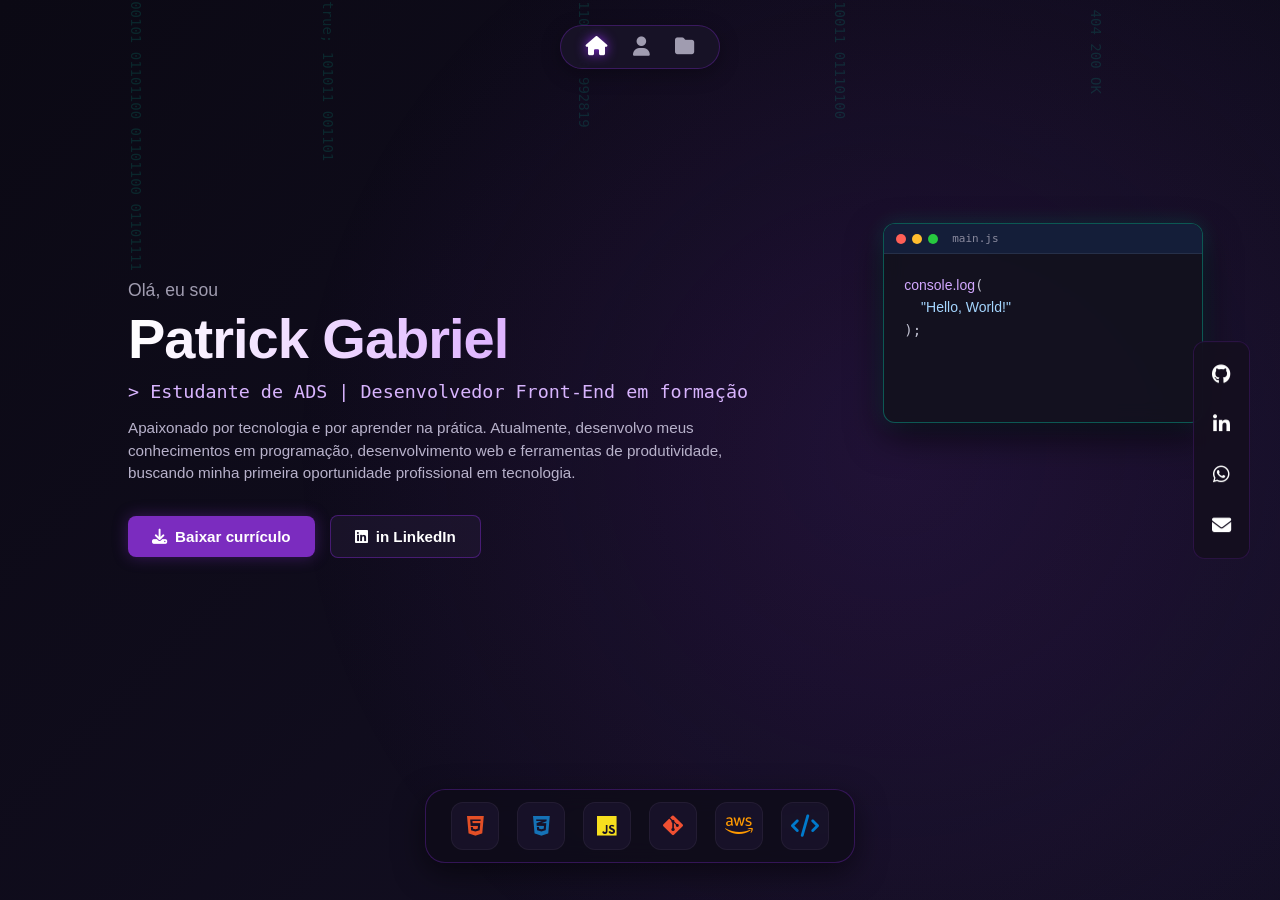
<file: index.html>
<!DOCTYPE html>
<html lang="pt-BR">
<head>
    <meta charset="UTF-8">
    <meta name="viewport" content="width=device-width, initial-scale=1.0">
    <title>Patrick Gabriel | Desenvolvedor Front-End / ADS</title>
    <link rel="stylesheet" href="index.css">
    <!-- FontAwesome para ícones -->
    <link rel="stylesheet" href="https://cdnjs.cloudflare.com/ajax/libs/font-awesome/6.4.0/css/all.min.css">
    
    <!-- Efeitos Tecnológicos, Caixa Hello World e Códigos Caindo ao Fundo -->
    <style>
        /* Efeito interativo nos botões ao passar o rato */
        .btn {
            transition: all 0.3s ease;
        }

        .btn:hover, .primary-btn:hover, .secondary-btn:hover {
            transform: translateY(-3px) scale(1.02) !important;
            box-shadow: 0 0 20px rgba(0, 255, 204, 0.8) !important;
        }

        /* Efeito interativo nos ícones do Dock ao passar o rato */
        .dock-item {
            transition: all 0.3s cubic-bezier(0.175, 0.885, 0.32, 1.275);
        }

        .dock-item:hover {
            transform: translateY(-8px) scale(1.2) !important;
            filter: drop-shadow(0 0 10px #00ffcc) !important;
        }

        /* Fundo com códigos e números flutuantes quase apagados */
        .code-rain-bg {
            position: absolute;
            top: 0;
            left: 0;
            width: 100%;
            height: 100%;
            overflow: hidden;
            z-index: 0;
            pointer-events: none;
        }

        .code-column {
            position: absolute;
            top: -100px;
            font-family: monospace;
            font-size: 14px;
            color: rgba(0, 255, 204, 0.12);
            writing-mode: vertical-lr;
            user-select: none;
            animation: fall linear infinite;
        }

        @keyframes fall {
            0% {
                transform: translateY(-100px);
            }
            100% {
                transform: translateY(105vh);
            }
        }

        /* Container da Caixa de Código "Hello, World!" (Lado Direito) */
        .tech-illustration {
            position: absolute;
            top: 22%;
            right: 6%;
            width: 320px;
            height: 200px;
            background: rgba(18, 18, 29, 0.85);
            backdrop-filter: blur(10px);
            border: 1px solid rgba(0, 255, 204, 0.3);
            border-radius: 12px;
            box-shadow: 0 15px 35px rgba(0, 0, 0, 0.6), 0 0 20px rgba(0, 255, 204, 0.15);
            display: flex;
            flex-direction: column;
            overflow: hidden;
            z-index: 2;
            pointer-events: none;
        }

        /* Barra superior da janela de código */
        .code-window-header {
            background: rgba(22, 33, 62, 0.9);
            padding: 8px 12px;
            display: flex;
            align-items: center;
            gap: 6px;
            border-bottom: 1px solid rgba(255, 255, 255, 0.08);
        }

        .window-dot {
            width: 10px;
            height: 10px;
            border-radius: 50%;
        }

        .dot-red { background: #ff5f56; }
        .dot-yellow { background: #ffbd2e; }
        .dot-green { background: #27c93f; }

        .window-title {
            margin-left: 8px;
            font-family: monospace;
            font-size: 11px;
            color: #8a8a9e;
        }

        /* Corpo do código simulado apenas com Hello World */
        .code-window-body {
            padding: 20px;
            font-family: monospace;
            font-size: 14px;
            line-height: 1.6;
            color: #c0c0d0;
        }

        .code-string { color: #a5d6ff; }
        .code-func { color: #d2a8ff; }

        .hero-section {
            position: relative;
            overflow: hidden;
        }

        .hero-content {
            position: relative;
            z-index: 2;
        }

        @media (max-width: 950px) {
            .tech-illustration, .code-rain-bg {
                display: none;
            }
        }

        /* ========================================== */
/* RESPONSIVIDADE GLOBAL PARA TODAS AS PÁGINAS */
/* ========================================== */

@media (max-width: 768px) {
    /* Ajusta os containers principais para não colarem nas bordas */
    body {
        overflow-x: hidden !important;
        padding: 0 !important;
    }

    /* Centraliza e redimensiona títulos principais */
    h1, h2 {
        font-size: 24px !important;
        line-height: 1.3 !important;
    }

    p {
        font-size: 14px !important;
    }

    /* Redes sociais flutuantes na parte inferior no celular para não cobrir o conteúdo */
    .sidebar-socials {
        position: fixed !important;
        bottom: 10px !important;
        top: auto !important;
        left: 50% !important;
        transform: translateX(-50%) !important;
        flex-direction: row !important;
        background: rgba(18, 18, 29, 0.95);
        padding: 8px 16px;
        border-radius: 30px;
        border: 1px solid rgba(0, 255, 204, 0.3);
        box-shadow: 0 5px 20px rgba(0, 0, 0, 0.6);
        z-index: 1000;
        gap: 15px !important;
    }

    /* Menu de navegação superior adaptado para mobile */
    .top-nav {
        top: 10px !important;
        left: 50% !important;
        transform: translateX(-50%) !important;
        width: max-content;
    }

    .nav-icons {
        padding: 6px 12px !important;
        gap: 15px !important;
    }

    /* Oculta o dock inferior pesado em telas muito pequenas para evitar poluição visual */
    .tech-dock {
        display: none !important;
    }

    /* Caixas de conteúdo e grids (Sobre Mim, Home, Projetos) */
    .projetos-container, 
    .sobre-container, 
    .home-container {
        padding: 90px 15px 70px 15px !important; /* Espaço para o menu em cima e redes sociais embaixo */
        min-height: auto !important;
        height: auto !important;
    }

    .projetos-card-wrapper, 
    .sobre-card-wrapper, 
    .home-card-wrapper {
        padding: 20px !important;
        width: 100% !important;
        box-sizing: border-box !important;
    }

    /* Grids empilhados no mobile */
    .projetos-grid, 
    .skills-grid {
        grid-template-columns: 1fr !important;
    }
}
    </style>
</head>
<body>

    <!-- Fundo com overlay escuro -->
    <div class="background-overlay"></div>

    <!-- Códigos e números flutuantes ao fundo -->
    <div class="code-rain-bg">
        <div class="code-column" style="left: 10%; animation-duration: 7s; animation-delay: 0s;">01001000 01100101 01101100 01101100 01101111</div>
        <div class="code-column" style="left: 25%; animation-duration: 10s; animation-delay: 2s;">const dev = true; 101011 001101</div>
        <div class="code-column" style="left: 45%; animation-duration: 8s; animation-delay: 1s;">HTML CSS JS 11001010 992819</div>
        <div class="code-column" style="left: 65%; animation-duration: 12s; animation-delay: 3s;">00110011 01110011 01110100</div>
        <div class="code-column" style="left: 85%; animation-duration: 9s; animation-delay: 1.5s;">Hello World! 404 200 OK</div>
    </div>

    <!-- Navegação Superior / Menu Flutuante -->
    <header class="top-nav">
        <nav class="nav-icons">
            <a href="index.html" class="nav-icon active" title="Home"><i class="fa-solid fa-house"></i></a>
            <a href="sobreMim.html" class="nav-icon" title="Sobre Mim"><i class="fa-solid fa-user"></i></a>
            <a href="project.html" class="nav-icon" title="Projetos"><i class="fa-solid fa-folder"></i></a>
        </nav>
    </header>

   <!-- Ícones Laterais de Redes Sociais -->
    <aside class="sidebar-socials">
        <a href="https://github.com/patrickgabriel20" target="_blank" title="GitHub"><i class="fa-brands fa-github"></i></a>
        <a href="https://linkedin.com/in/patrick-gabriel-a4785b1a4" target="_blank" title="LinkedIn"><i class="fa-brands fa-linkedin-in"></i></a>
        <a href="https://wa.me/5521984156061" target="_blank" title="WhatsApp"><i class="fa-brands fa-whatsapp"></i></a>
        <a href="https://mail.google.com/mail/?view=cm&fs=1&to=ptkgb44@gmail.com" target="_blank" rel="noopener noreferrer" title="Enviar E-mail">
            <i class="fa-solid fa-envelope"></i>
        </a>
    </aside>

    <!-- Seção Principal (Hero) -->
    <main class="hero-section">
        <!-- Caixa de Código apenas com Hello World (Lado Direito) -->
        <div class="tech-illustration">
            <div class="code-window-header">
                <div class="window-dot dot-red"></div>
                <div class="window-dot dot-yellow"></div>
                <div class="window-dot dot-green"></div>
                <span class="window-title">main.js</span>
            </div>
            <div class="code-window-body">
                <span class="code-func">console.log</span>(<br>
                &nbsp;&nbsp;<span class="code-string">"Hello, World!"</span><br>
                );
            </div>
        </div>

        <div class="hero-content">
            <p class="intro-text">Olá, eu sou</p>
            <h1>Patrick Gabriel</h1>
            <p class="role-text">> Estudante de ADS | Desenvolvedor Front-End em formação</p>
            
            <p class="bio-snippet">
                Apaixonado por tecnologia e por aprender na prática. Atualmente, desenvolvo meus conhecimentos em programação, desenvolvimento web e ferramentas de produtividade, buscando minha primeira oportunidade profissional em tecnologia.
            </p>

            <div class="hero-buttons">
                <a href="Curriculo.pdf" download class="btn primary-btn">
                    <i class="fa-solid fa-download"></i> Baixar currículo
                </a>
                <a href="https://linkedin.com/in/patrick-gabriel-a4785b1a4" target="_blank" class="btn secondary-btn">
                    <i class="fa-brands fa-linkedin"></i> in LinkedIn
                </a>
            </div>
        </div>
    </main>

    <!-- Dock Inferior com suas Tecnologias e Cursos -->
    <footer class="tech-dock">
        <div class="dock-container">
            <div class="dock-item" title="HTML5"><i class="fa-brands fa-html5" style="color: #e34f26;"></i></div>
            <div class="dock-item" title="CSS3"><i class="fa-brands fa-css3-alt" style="color: #1572b6;"></i></div>
            <div class="dock-item" title="JavaScript"><i class="fa-brands fa-js" style="color: #f7df1e;"></i></div>
            <div class="dock-item" title="Git & GitHub"><i class="fa-brands fa-git-alt" style="color: #f05032;"></i></div>
            <div class="dock-item" title="AWS Discovery Day"><i class="fa-brands fa-aws" style="color: #ff9900;"></i></div>
            <div class="dock-item" title="VS Code"><i class="fa-solid fa-code" style="color: #007acc;"></i></div>
        </div>
    </footer>

</body>
</html>
</file>
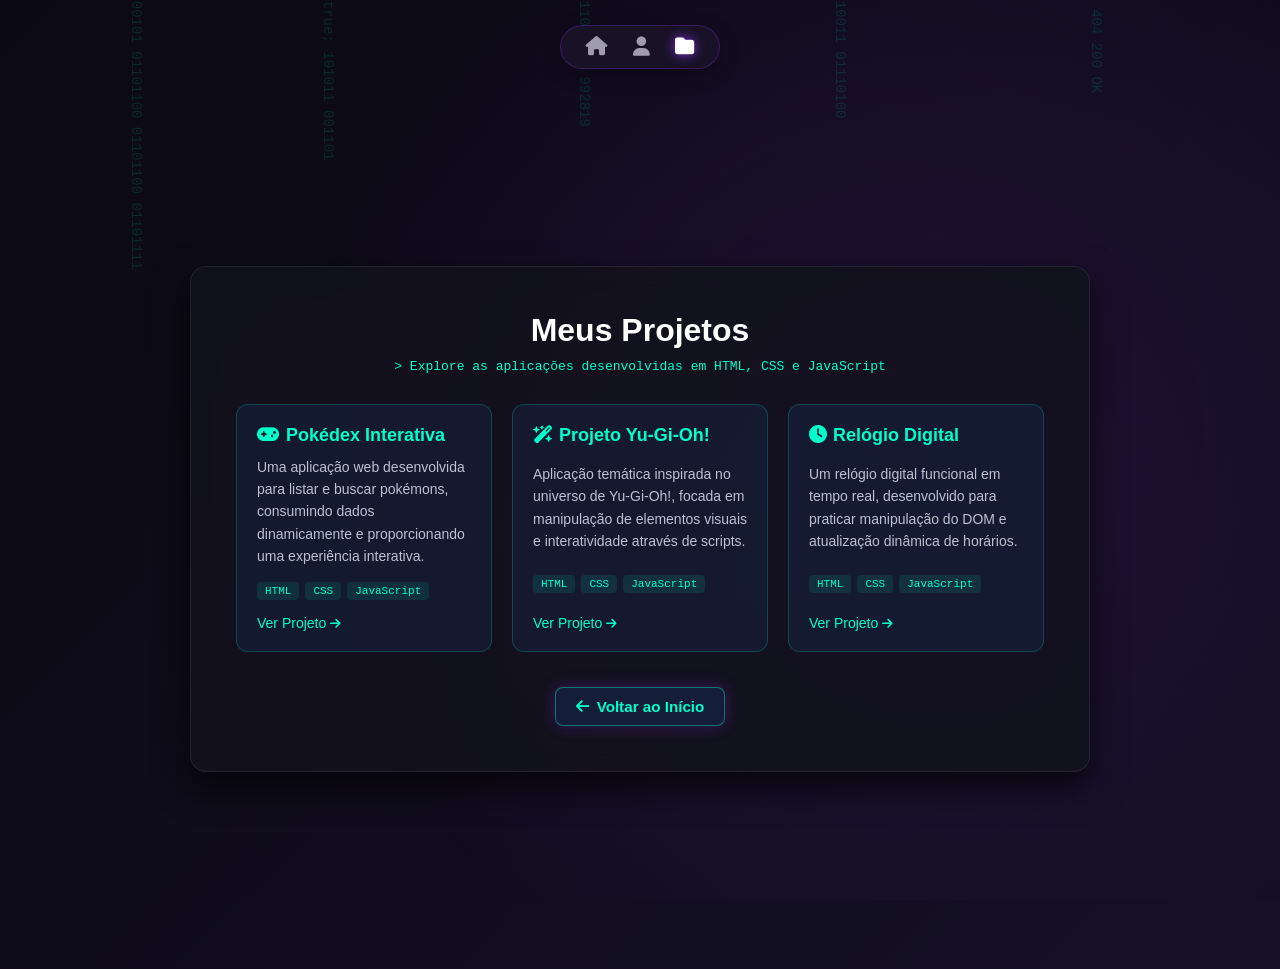
<file: project.html>
<!DOCTYPE html>
<html lang="pt-BR">
<head>
    <meta charset="UTF-8">
    <meta name="viewport" content="width=device-width, initial-scale=1.0">
    <title>Meus Projetos | Patrick Gabriel</title>
    <!-- Importando o CSS principal e o específico de projetos -->
    <link rel="stylesheet" href="index.css">
    <link rel="stylesheet" href="project.css">
    <!-- FontAwesome para os ícones -->
    <link rel="stylesheet" href="https://cdnjs.cloudflare.com/ajax/libs/font-awesome/6.4.0/css/all.min.css">
</head>
<body>

    <!-- Efeitos de Tecnologia, Hover e Fundo com Códigos Caindo -->
    <style>
        .primary-btn, .btn-projeto {
            transition: all 0.3s ease;
        }

        .btn-projeto:hover, .primary-btn:hover {
            transform: translateY(-3px) scale(1.02) !important;
            box-shadow: 0 0 20px rgba(0, 255, 204, 0.8) !important;
        }

        .dock-item {
            transition: all 0.3s cubic-bezier(0.175, 0.885, 0.32, 1.275);
        }

        .dock-item:hover {
            transform: translateY(-8px) scale(1.2) !important;
            filter: drop-shadow(0 0 10px #00ffcc) !important;
        }

        /* Fundo com códigos e números flutuantes quase apagados */
        .code-rain-bg {
            position: absolute;
            top: 0;
            left: 0;
            width: 100%;
            height: 100%;
            overflow: hidden;
            z-index: 0;
            pointer-events: none;
        }

        .code-column {
            position: absolute;
            top: -100px;
            font-family: monospace;
            font-size: 14px;
            color: rgba(0, 255, 204, 0.12);
            writing-mode: vertical-lr;
            user-select: none;
            animation: fall linear infinite;
        }

        @keyframes fall {
            0% {
                transform: translateY(-100px);
            }
            100% {
                transform: translateY(105vh);
            }
        }

        body {
            position: relative;
            min-height: 100vh;
            overflow-x: hidden;
        }

        .projetos-container {
            position: relative;
            z-index: 2;
        }

        /* ========================================== */
/* RESPONSIVIDADE GLOBAL PARA TODAS AS PÁGINAS */
/* ========================================== */

@media (max-width: 768px) {
    /* Ajusta os containers principais para não colarem nas bordas */
    body {
        overflow-x: hidden !important;
        padding: 0 !important;
    }

    /* Centraliza e redimensiona títulos principais */
    h1, h2 {
        font-size: 24px !important;
        line-height: 1.3 !important;
    }

    p {
        font-size: 14px !important;
    }

    /* Redes sociais flutuantes na parte inferior no celular para não cobrir o conteúdo */
    .sidebar-socials {
        position: fixed !important;
        bottom: 10px !important;
        top: auto !important;
        left: 50% !important;
        transform: translateX(-50%) !important;
        flex-direction: row !important;
        background: rgba(18, 18, 29, 0.95);
        padding: 8px 16px;
        border-radius: 30px;
        border: 1px solid rgba(0, 255, 204, 0.3);
        box-shadow: 0 5px 20px rgba(0, 0, 0, 0.6);
        z-index: 1000;
        gap: 15px !important;
    }

    /* Menu de navegação superior adaptado para mobile */
    .top-nav {
        top: 10px !important;
        left: 50% !important;
        transform: translateX(-50%) !important;
        width: max-content;
    }

    .nav-icons {
        padding: 6px 12px !important;
        gap: 15px !important;
    }

    /* Oculta o dock inferior pesado em telas muito pequenas para evitar poluição visual */
    .tech-dock {
        display: none !important;
    }

    /* Caixas de conteúdo e grids (Sobre Mim, Home, Projetos) */
    .projetos-container, 
    .sobre-container, 
    .home-container {
        padding: 90px 15px 70px 15px !important; /* Espaço para o menu em cima e redes sociais embaixo */
        min-height: auto !important;
        height: auto !important;
    }

    .projetos-card-wrapper, 
    .sobre-card-wrapper, 
    .home-card-wrapper {
        padding: 20px !important;
        width: 100% !important;
        box-sizing: border-box !important;
    }

    /* Grids empilhados no mobile */
    .projetos-grid, 
    .skills-grid {
        grid-template-columns: 1fr !important;
    }
}
    </style>

    <!-- Fundo com overlay escuro -->
    <div class="background-overlay"></div>

    <!-- Códigos e números flutuantes ao fundo -->
    <div class="code-rain-bg">
        <div class="code-column" style="left: 10%; animation-duration: 7s; animation-delay: 0s;">01001000 01100101 01101100 01101100 01101111</div>
        <div class="code-column" style="left: 25%; animation-duration: 10s; animation-delay: 2s;">const dev = true; 101011 001101</div>
        <div class="code-column" style="left: 45%; animation-duration: 8s; animation-delay: 1s;">HTML CSS JS 11001010 992819</div>
        <div class="code-column" style="left: 65%; animation-duration: 12s; animation-delay: 3s;">00110011 01110011 01110100</div>
        <div class="code-column" style="left: 85%; animation-duration: 9s; animation-delay: 1.5s;">Hello World! 404 200 OK</div>
    </div>

    <!-- Navegação Superior / Menu Flutuante -->
    <header class="top-nav">
        <nav class="nav-icons">
            <a href="index.html" class="nav-icon" title="Home"><i class="fa-solid fa-house"></i></a>
            <a href="sobreMim.html" class="nav-icon" title="Sobre Mim"><i class="fa-solid fa-user"></i></a>
            <a href="projetos.html" class="nav-icon active" title="Projetos"><i class="fa-solid fa-folder"></i></a>
        </nav>
    </header>

    <!-- Seção de Projetos -->
    <section class="projetos-container" style="display: flex; flex-direction: column; justify-content: center; align-items: center; min-height: 100vh; padding: 80px 20px;">
        <div style="max-width: 900px; width: 100%; background: rgba(18, 18, 29, 0.85); backdrop-filter: blur(12px); padding: 45px; border-radius: 16px; border: 1px solid rgba(255, 255, 255, 0.08); box-shadow: 0 15px 35px rgba(0, 0, 0, 0.7); text-align: center;">
            
            <h2 style="color: #fff; font-size: 32px; margin-bottom: 10px;">Meus Projetos</h2>
            <p style="color: #00ffcc; font-family: monospace; margin-bottom: 30px;">> Explore as aplicações desenvolvidas em HTML, CSS e JavaScript</p>
            
            <div class="projetos-grid" style="display: grid; grid-template-columns: repeat(auto-fit, minmax(250px, 1fr)); gap: 20px; text-align: left; margin-bottom: 35px;">
                
                <!-- Projeto Pokédex -->
                <div class="card-projeto" style="background: rgba(22, 33, 62, 0.6); border: 1px solid rgba(0, 255, 204, 0.2); border-radius: 12px; padding: 20px; transition: all 0.3s ease;">
                    <h3 style="color: #00ffcc; font-size: 18px; margin-bottom: 10px;"><i class="fa-solid fa-gamepad" style="margin-right: 6px;"></i>Pokédex Interativa</h3>
                    <p style="color: #c0c0d0; font-size: 14px; line-height: 1.6; margin-bottom: 15px;">Uma aplicação web desenvolvida para listar e buscar pokémons, consumindo dados dinamicamente e proporcionando uma experiência interativa.</p>
                    <div class="tags" style="display: flex; gap: 6px; margin-bottom: 15px; flex-wrap: wrap;">
                        <span style="font-size: 11px; background: rgba(0, 255, 204, 0.1); color: #00ffcc; padding: 3px 8px; border-radius: 4px;">HTML</span>
                        <span style="font-size: 11px; background: rgba(0, 255, 204, 0.1); color: #00ffcc; padding: 3px 8px; border-radius: 4px;">CSS</span>
                        <span style="font-size: 11px; background: rgba(0, 255, 204, 0.1); color: #00ffcc; padding: 3px 8px; border-radius: 4px;">JavaScript</span>
                    </div>
                    <a href="https://patrickgabriel20.github.io/Projeto-pokedex/" target="_blank" class="btn-projeto" style="display: inline-block; color: #00ffcc; text-decoration: none; font-size: 14px; font-weight: 500;">Ver Projeto <i class="fa-solid fa-arrow-right" style="font-size: 12px;"></i></a>
                </div>

                <!-- Projeto Yu-Gi-Oh! com o Link Real -->
                <div class="card-projeto" style="background: rgba(22, 33, 62, 0.6); border: 1px solid rgba(0, 255, 204, 0.2); border-radius: 12px; padding: 20px; transition: all 0.3s ease;">
                    <h3 style="color: #00ffcc; font-size: 18px; margin-bottom: 10px;"><i class="fa-solid fa-wand-magic-sparkles" style="margin-right: 6px;"></i>Projeto Yu-Gi-Oh!</h3>
                    <p style="color: #c0c0d0; font-size: 14px; line-height: 1.6; margin-bottom: 15px;">Aplicação temática inspirada no universo de Yu-Gi-Oh!, focada em manipulação de elementos visuais e interatividade através de scripts.</p>
                    <div class="tags" style="display: flex; gap: 6px; margin-bottom: 15px; flex-wrap: wrap;">
                        <span style="font-size: 11px; background: rgba(0, 255, 204, 0.1); color: #00ffcc; padding: 3px 8px; border-radius: 4px;">HTML</span>
                        <span style="font-size: 11px; background: rgba(0, 255, 204, 0.1); color: #00ffcc; padding: 3px 8px; border-radius: 4px;">CSS</span>
                        <span style="font-size: 11px; background: rgba(0, 255, 204, 0.1); color: #00ffcc; padding: 3px 8px; border-radius: 4px;">JavaScript</span>
                    </div>
                    <a href="https://patrickgabriel20.github.io/Projeto-Yu-Gi-Oh/" target="_blank" class="btn-projeto" style="display: inline-block; color: #00ffcc; text-decoration: none; font-size: 14px; font-weight: 500;">Ver Projeto <i class="fa-solid fa-arrow-right" style="font-size: 12px;"></i></a>
                </div>

                <!-- Projeto Relógio Digital -->
                <div class="card-projeto" style="background: rgba(22, 33, 62, 0.6); border: 1px solid rgba(0, 255, 204, 0.2); border-radius: 12px; padding: 20px; transition: all 0.3s ease;">
                    <h3 style="color: #00ffcc; font-size: 18px; margin-bottom: 10px;"><i class="fa-solid fa-clock" style="margin-right: 6px;"></i>Relógio Digital</h3>
                    <p style="color: #c0c0d0; font-size: 14px; line-height: 1.6; margin-bottom: 15px;">Um relógio digital funcional em tempo real, desenvolvido para praticar manipulação do DOM e atualização dinâmica de horários.</p>
                    <div class="tags" style="display: flex; gap: 6px; margin-bottom: 15px; flex-wrap: wrap;">
                        <span style="font-size: 11px; background: rgba(0, 255, 204, 0.1); color: #00ffcc; padding: 3px 8px; border-radius: 4px;">HTML</span>
                        <span style="font-size: 11px; background: rgba(0, 255, 204, 0.1); color: #00ffcc; padding: 3px 8px; border-radius: 4px;">CSS</span>
                        <span style="font-size: 11px; background: rgba(0, 255, 204, 0.1); color: #00ffcc; padding: 3px 8px; border-radius: 4px;">JavaScript</span>
                    </div>
                    <a href="https://patrickgabriel20.github.io/Projeto-Rel-gio-Digital/" target="_blank" class="btn-projeto" style="display: inline-block; color: #00ffcc; text-decoration: none; font-size: 14px; font-weight: 500;">Ver Projeto <i class="fa-solid fa-arrow-right" style="font-size: 12px;"></i></a>
                </div>

            </div>

            <!-- Botão de Voltar ao Início -->
            <div style="display: flex; justify-content: center;">
                <a href="index.html" class="btn primary-btn" style="background: rgba(22, 33, 62, 0.9); color: #00ffcc; border: 1px solid rgba(0, 255, 204, 0.4); padding: 10px 20px; border-radius: 8px; text-decoration: none; display: inline-flex; align-items: center; gap: 8px; font-weight: 600;">
                    <i class="fa-solid fa-arrow-left"></i> Voltar ao Início
                </a>
            </div>

        </div>
    </section>

</body>
</html>
</file>
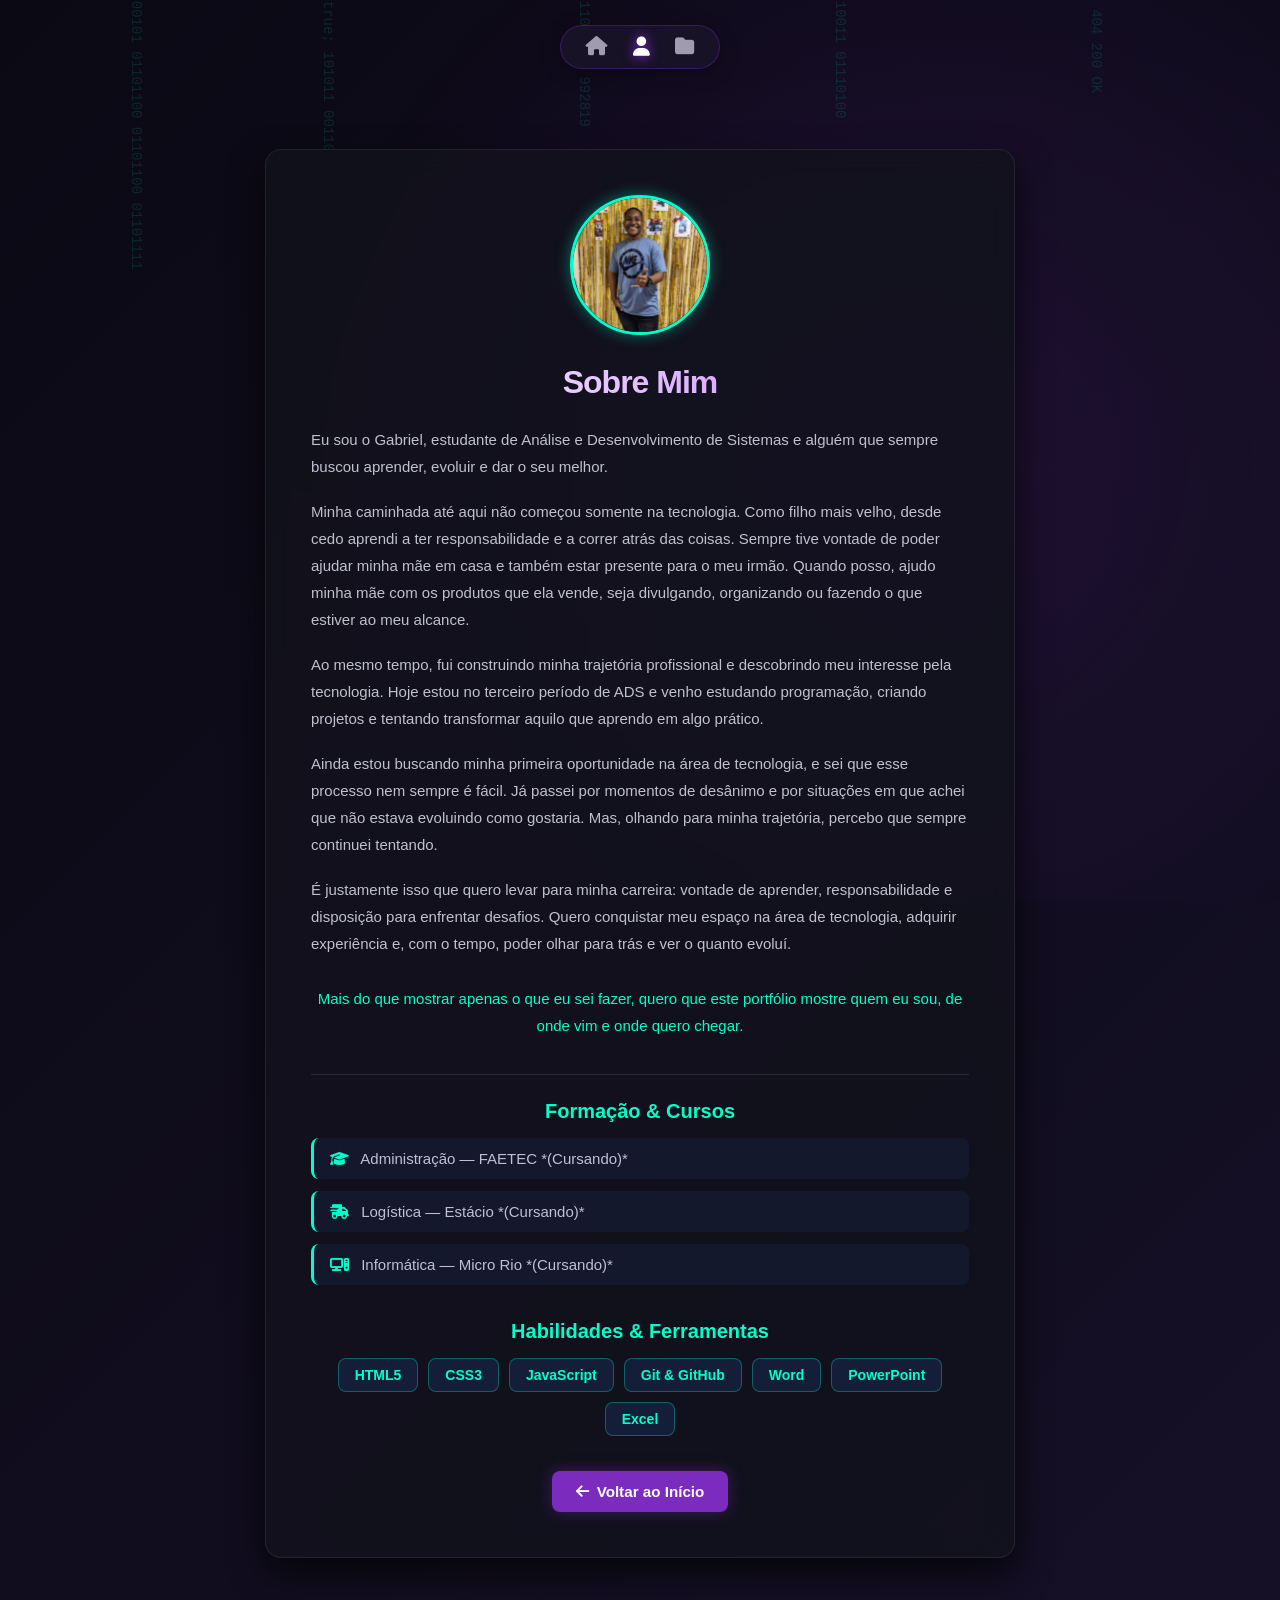
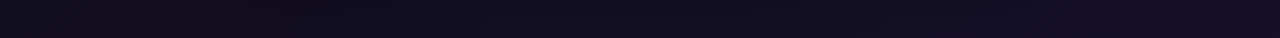
<file: sobreMim.html>
<!DOCTYPE html>
<html lang="pt-BR">
<head>
    <meta charset="UTF-8">
    <meta name="viewport" content="width=device-width, initial-scale=1.0">
    <title>Sobre Mim | Patrick Gabriel</title>
    <!-- Importando o mesmo CSS da página principal -->
    <link rel="stylesheet" href="index.css">
    <!-- FontAwesome para os ícones -->
    <link rel="stylesheet" href="https://cdnjs.cloudflare.com/ajax/libs/font-awesome/6.4.0/css/all.min.css">
</head>
<body>

    <!-- Efeitos de Tecnologia, Hover e Fundo com Códigos Caindo -->
    <style>
        .primary-btn {
            transition: all 0.3s ease;
        }

        .btn:hover, .primary-btn:hover {
            transform: translateY(-3px) scale(1.02) !important;
            box-shadow: 0 0 20px rgba(0, 255, 204, 0.8) !important;
        }

        .dock-item {
            transition: all 0.3s cubic-bezier(0.175, 0.885, 0.32, 1.275);
        }

        .dock-item:hover {
            transform: translateY(-8px) scale(1.2) !important;
            filter: drop-shadow(0 0 10px #00ffcc) !important;
        }

        /* Fundo com códigos e números flutuantes quase apagados */
        .code-rain-bg {
            position: absolute;
            top: 0;
            left: 0;
            width: 100%;
            height: 100%;
            overflow: hidden;
            z-index: 0;
            pointer-events: none;
        }

        .code-column {
            position: absolute;
            top: -100px;
            font-family: monospace;
            font-size: 14px;
            color: rgba(0, 255, 204, 0.12);
            writing-mode: vertical-lr;
            user-select: none;
            animation: fall linear infinite;
        }

        @keyframes fall {
            0% {
                transform: translateY(-100px);
            }
            100% {
                transform: translateY(105vh);
            }
        }

        body {
            position: relative;
            min-height: 100vh;
            overflow-x: hidden;
        }

        .hero-section {
            position: relative;
            z-index: 2;
        }
    </style>

    <!-- Fundo com overlay escuro -->
    <div class="background-overlay"></div>

    <!-- Códigos e números flutuantes ao fundo -->
    <div class="code-rain-bg">
        <div class="code-column" style="left: 10%; animation-duration: 7s; animation-delay: 0s;">01001000 01100101 01101100 01101100 01101111</div>
        <div class="code-column" style="left: 25%; animation-duration: 10s; animation-delay: 2s;">const dev = true; 101011 001101</div>
        <div class="code-column" style="left: 45%; animation-duration: 8s; animation-delay: 1s;">HTML CSS JS 11001010 992819</div>
        <div class="code-column" style="left: 65%; animation-duration: 12s; animation-delay: 3s;">00110011 01110011 01110100</div>
        <div class="code-column" style="left: 85%; animation-duration: 9s; animation-delay: 1.5s;">Hello World! 404 200 OK</div>
    </div>

    <!-- Navegação Superior / Menu Flutuante -->
    <header class="top-nav">
        <nav class="nav-icons">
            <a href="index.html" class="nav-icon" title="Home"><i class="fa-solid fa-house"></i></a>
            <a href="sobreMim.html" class="nav-icon active" title="Sobre Mim"><i class="fa-solid fa-user"></i></a>
            <a href="project.html" class="nav-icon" title="Projetos"><i class="fa-solid fa-folder"></i></a>
        </nav>
    </header>

    <!-- Seção Sobre Mim -->
    <main class="hero-section" style="display: flex; justify-content: center; align-items: center; min-height: 100vh; padding: 80px 0;">
        <div class="hero-content" style="max-width: 750px; width: 90%; background: rgba(18, 18, 29, 0.85); backdrop-filter: blur(12px); padding: 45px; border-radius: 16px; border: 1px solid rgba(255, 255, 255, 0.08); box-shadow: 0 15px 35px rgba(0, 0, 0, 0.7); text-align: left;">
            
            <!-- Foto de Perfil Centralizada -->
            <div style="text-align: center; margin-bottom: 25px;">
                <img src="img/perfil.jpg" alt="Patrick Gabriel" style="width: 140px; height: 140px; border-radius: 50%; object-fit: cover; border: 3px solid #00ffcc; box-shadow: 0 0 15px rgba(0, 255, 204, 0.4);">
            </div>

            <h1 style="color: #fff; font-size: 32px; margin-bottom: 25px; text-align: center;">Sobre Mim</h1>
            
            <!-- Texto da História -->
            <div style="font-size: 15px; line-height: 1.8; color: #c0c0d0; display: flex; flex-direction: column; gap: 18px; margin-bottom: 35px;">
                <p>
                    Eu sou o Gabriel, estudante de Análise e Desenvolvimento de Sistemas e alguém que sempre buscou aprender, evoluir e dar o seu melhor.
                </p>
                <p>
                    Minha caminhada até aqui não começou somente na tecnologia. Como filho mais velho, desde cedo aprendi a ter responsabilidade e a correr atrás das coisas. Sempre tive vontade de poder ajudar minha mãe em casa e também estar presente para o meu irmão. Quando posso, ajudo minha mãe com os produtos que ela vende, seja divulgando, organizando ou fazendo o que estiver ao meu alcance.
                </p>
                <p>
                    Ao mesmo tempo, fui construindo minha trajetória profissional e descobrindo meu interesse pela tecnologia. Hoje estou no terceiro período de ADS e venho estudando programação, criando projetos e tentando transformar aquilo que aprendo em algo prático.
                </p>
                <p>
                    Ainda estou buscando minha primeira oportunidade na área de tecnologia, e sei que esse processo nem sempre é fácil. Já passei por momentos de desânimo e por situações em que achei que não estava evoluindo como gostaria. Mas, olhando para minha trajetória, percebo que sempre continuei tentando.
                </p>
                <p>
                    É justamente isso que quero levar para minha carreira: vontade de aprender, responsabilidade e disposição para enfrentar desafios. Quero conquistar meu espaço na área de tecnologia, adquirir experiência e, com o tempo, poder olhar para trás e ver o quanto evoluí.
                </p>
                <p style="color: #00ffcc; font-weight: 500; text-align: center; margin-top: 10px;">
                    Mais do que mostrar apenas o que eu sei fazer, quero que este portfólio mostre quem eu sou, de onde vim e onde quero chegar.
                </p>
            </div>

            <!-- Seção de Formação e Cursos -->
            <div style="margin-bottom: 35px; border-top: 1px solid rgba(255, 255, 255, 0.1); padding-top: 25px;">
                <h3 style="color: #00ffcc; font-size: 20px; margin-bottom: 15px; text-align: center;">Formação & Cursos</h3>
                <ul style="list-style: none; padding: 0; display: flex; flex-direction: column; gap: 12px; color: #c0c0d0; font-size: 15px;">
                    <li style="background: rgba(22, 33, 62, 0.5); padding: 12px 16px; border-radius: 8px; border-left: 3px solid #00ffcc;">
                        <i class="fa-solid fa-graduation-cap" style="color: #00ffcc; margin-right: 8px;"></i> Administração — FAETEC *(Cursando)*
                    </li>
                    <li style="background: rgba(22, 33, 62, 0.5); padding: 12px 16px; border-radius: 8px; border-left: 3px solid #00ffcc;">
                        <i class="fa-solid fa-truck-fast" style="color: #00ffcc; margin-right: 8px;"></i> Logística — Estácio *(Cursando)*
                    </li>
                    <li style="background: rgba(22, 33, 62, 0.5); padding: 12px 16px; border-radius: 8px; border-left: 3px solid #00ffcc;">
                        <i class="fa-solid fa-computer" style="color: #00ffcc; margin-right: 8px;"></i> Informática — Micro Rio *(Cursando)*
                    </li>
                </ul>
            </div>
            
            <!-- Habilidades e Ferramentas -->
            <div style="margin-bottom: 35px;">
                <h3 style="color: #00ffcc; font-size: 20px; margin-bottom: 15px; text-align: center;">Habilidades & Ferramentas</h3>
                <div style="display: flex; justify-content: center; flex-wrap: wrap; gap: 10px;">
                    <span style="background: rgba(22, 33, 62, 0.9); color: #00ffcc; border: 1px solid rgba(0, 255, 204, 0.3); padding: 8px 16px; border-radius: 8px; font-size: 14px; font-weight: 600;">HTML5</span>
                    <span style="background: rgba(22, 33, 62, 0.9); color: #00ffcc; border: 1px solid rgba(0, 255, 204, 0.3); padding: 8px 16px; border-radius: 8px; font-size: 14px; font-weight: 600;">CSS3</span>
                    <span style="background: rgba(22, 33, 62, 0.9); color: #00ffcc; border: 1px solid rgba(0, 255, 204, 0.3); padding: 8px 16px; border-radius: 8px; font-size: 14px; font-weight: 600;">JavaScript</span>
                    <span style="background: rgba(22, 33, 62, 0.9); color: #00ffcc; border: 1px solid rgba(0, 255, 204, 0.3); padding: 8px 16px; border-radius: 8px; font-size: 14px; font-weight: 600;">Git & GitHub</span>
                    <span style="background: rgba(22, 33, 62, 0.9); color: #00ffcc; border: 1px solid rgba(0, 255, 204, 0.3); padding: 8px 16px; border-radius: 8px; font-size: 14px; font-weight: 600;">Word</span>
                    <span style="background: rgba(22, 33, 62, 0.9); color: #00ffcc; border: 1px solid rgba(0, 255, 204, 0.3); padding: 8px 16px; border-radius: 8px; font-size: 14px; font-weight: 600;">PowerPoint</span>
                    <span style="background: rgba(22, 33, 62, 0.9); color: #00ffcc; border: 1px solid rgba(0, 255, 204, 0.3); padding: 8px 16px; border-radius: 8px; font-size: 14px; font-weight: 600;">Excel</span>
                </div>
            </div>
            
            <!-- Botão de Voltar -->
            <div class="hero-buttons" style="justify-content: center; display: flex;">
                <a href="index.html" class="btn primary-btn" style="text-decoration: none; display: inline-flex; align-items: center; gap: 8px;">
                    <i class="fa-solid fa-arrow-left"></i> Voltar ao Início
                </a>
            </div>

        </div>
    </main>

</body>
</html>
</file>
<file: index.css>
* {
    margin: 0;
    padding: 0;
    box-sizing: border-box;
    font-family: 'Segoe UI', Tahoma, Geneva, Verdana, sans-serif;
}

body {
    background-color: #0b0914;
    color: #ffffff;
    min-height: 100vh;
    position: relative;
    background: linear-gradient(135deg, #0b0914 0%, #151026 100%);
    overflow-x: hidden;
}

/* Camada escura de fundo */
.background-overlay {
    position: fixed;
    top: 0;
    left: 0;
    width: 100%;
    height: 100%;
    background: radial-gradient(circle at 70% 50%, rgba(123, 44, 191, 0.15) 0%, transparent 60%);
    z-index: -1;
}

/* Menu Flutuante Superior */
.top-nav {
    display: flex;
    justify-content: center;
    padding: 25px 20px 0 20px;
}

.nav-icons {
    background: rgba(25, 20, 40, 0.85);
    backdrop-filter: blur(12px);
    border: 1px solid rgba(138, 43, 226, 0.3);
    padding: 10px 25px;
    border-radius: 30px;
    display: flex;
    gap: 25px;
    box-shadow: 0 5px 20px rgba(0,0,0,0.3);
}

.nav-icon {
    color: #a09cb0;
    font-size: 1.2rem;
    text-decoration: none;
    transition: 0.3s;
}

.nav-icon:hover, .nav-icon.active {
    color: #ffffff;
    text-shadow: 0 0 12px #8a2be2;
}

/* Redes Sociais na Lateral Direita */
.sidebar-socials {
    position: fixed;
    right: 30px;
    top: 50%;
    transform: translateY(-50%);
    display: flex;
    flex-direction: column;
    gap: 15px;
    background: rgba(20, 15, 30, 0.85);
    padding: 15px 10px;
    border-radius: 12px;
    backdrop-filter: blur(8px);
    border: 1px solid rgba(138, 43, 226, 0.2);
    z-index: 10;
}

.sidebar-socials a {
    color: #ffffff;
    font-size: 1.2rem;
    padding: 8px;
    border-radius: 6px;
    transition: 0.3s background;
    display: flex;
    align-items: center;
    justify-content: center;
    text-decoration: none;
}

.sidebar-socials a:hover {
    background: rgba(123, 44, 191, 0.4);
}

/* Seção Principal / Hero */
.hero-section {
    min-height: calc(100vh - 200px);
    display: flex;
    align-items: center;
    padding: 40px 10%;
}

.hero-content {
    max-width: 650px;
}

.intro-text {
    color: #a09cb0;
    font-size: 1.1rem;
    margin-bottom: 5px;
}

.hero-content h1 {
    font-size: clamp(2.5rem, 5vw, 3.5rem);
    font-weight: 700;
    margin-bottom: 10px;
    letter-spacing: -1px;
    background: linear-gradient(90deg, #ffffff, #c77dff);
    background-clip: text;
    -webkit-background-clip: text;
    -webkit-text-fill-color: transparent;
}

.role-text {
    color: #d8b4fe;
    font-size: 1.15rem;
    margin-bottom: 15px;
    font-family: monospace;
}

.bio-snippet {
    color: #b8b2cb;
    font-size: 0.95rem;
    line-height: 1.5;
    margin-bottom: 30px;
}

/* Botões */
.hero-buttons {
    display: flex;
    gap: 15px;
    align-items: center;
    flex-wrap: wrap;
}

.btn {
    padding: 12px 24px;
    border-radius: 8px;
    text-decoration: none;
    font-weight: 600;
    font-size: 0.95rem;
    transition: 0.3s;
    display: flex;
    align-items: center;
    gap: 8px;
}

.primary-btn {
    background-color: #7b2cbf;
    color: #ffffff;
    box-shadow: 0 0 15px rgba(123, 44, 191, 0.4);
}

.primary-btn:hover {
    background-color: #9d4edd;
    box-shadow: 0 0 22px rgba(157, 78, 221, 0.7);
}

.secondary-btn {
    background: rgba(40, 30, 60, 0.4);
    color: #ffffff;
    border: 1px solid rgba(138, 43, 226, 0.4);
}

.secondary-btn:hover {
    background: rgba(60, 40, 90, 0.6);
}

/* Dock Inferior de Tecnologias */
.tech-dock {
    width: 100%;
    display: flex;
    justify-content: center;
    padding: 20px;
    margin-bottom: 20px;
}

.dock-container {
    background: rgba(15, 12, 25, 0.85);
    backdrop-filter: blur(12px);
    border: 1px solid rgba(138, 43, 226, 0.3);
    padding: 12px 25px;
    border-radius: 20px;
    display: flex;
    gap: 18px;
    box-shadow: 0 10px 30px rgba(0, 0, 0, 0.5);
    flex-wrap: wrap;
    justify-content: center;
}

.dock-item {
    width: 48px;
    height: 48px;
    background: rgba(30, 22, 50, 0.6);
    border-radius: 12px;
    display: flex;
    align-items: center;
    justify-content: center;
    font-size: 1.4rem;
    transition: transform 0.2s cubic-bezier(0.175, 0.885, 0.32, 1.275), background 0.2s;
    cursor: pointer;
    border: 1px solid rgba(255, 255, 255, 0.05);
}

.dock-item:hover {
    transform: translateY(-8px) scale(1.1);
    background: rgba(123, 44, 191, 0.4);
    border-color: rgba(138, 43, 226, 0.6);
}

/* Ajuste para telas menores (Celulares) */
@media (max-width: 768px) {
    .sidebar-socials {
        position: static;
        flex-direction: row;
        justify-content: center;
        transform: none;
        margin: 20px auto;
        width: fit-content;
    }
    .hero-section {
        padding: 20px 5%;
        text-align: center;
    }
    .hero-content {
        margin: 0 auto;
    }
    .hero-buttons {
        justify-content: center;
    }
}
</file>
<file: project.css>
/* =========================================
   ESTILOS DA PÁGINA DE PROJETOS (project.css)
   ========================================= */

/* Container principal dos projetos */
.projetos-container {
    position: relative;
    z-index: 2;
    display: flex;
    flex-direction: column;
    justify-content: center;
    align-items: center;
    min-height: 100vh;
    padding: 80px 20px;
}

/* Caixa central translúcida com efeito glassmorphism */
.projetos-container > div {
    max-width: 900px;
    width: 100%;
    background: rgba(18, 18, 29, 0.85);
    backdrop-filter: blur(12px);
    padding: 45px;
    border-radius: 16px;
    border: 1px solid rgba(255, 255, 255, 0.08);
    box-shadow: 0 15px 35px rgba(0, 0, 0, 0.7);
    text-align: center;
}

/* Grade de projetos em quadrados */
.projetos-grid {
    display: grid;
    grid-template-columns: repeat(auto-fit, minmax(250px, 1fr));
    gap: 20px;
    text-align: left;
    margin-bottom: 35px;
}

/* Cada quadrado de projeto individual (Card) */
.card-projeto {
    background: rgba(22, 33, 62, 0.6);
    border: 1px solid rgba(0, 255, 204, 0.2);
    border-radius: 12px;
    padding: 20px;
    transition: all 0.3s ease;
    display: flex;
    flex-direction: column;
    justify-content: space-between;
}

/* Efeito ao passar o mouse por cima do quadrado */
.card-projeto:hover {
    border-color: rgba(0, 255, 204, 0.8);
    transform: translateY(-5px);
    box-shadow: 0 10px 25px rgba(0, 0, 0, 0.5), 0 0 15px rgba(0, 255, 204, 0.2);
}

/* Título de cada projeto */
.card-projeto h3 {
    color: #00ffcc;
    font-size: 18px;
    margin-bottom: 10px;
}

/* Descrição do projeto */
.card-projeto p {
    color: #c0c0d0;
    font-size: 14px;
    line-height: 1.6;
    margin-bottom: 15px;
}

/* Tags de tecnologias */
.tags {
    display: flex;
    gap: 6px;
    margin-bottom: 15px;
    flex-wrap: wrap;
}

.tags span {
    font-size: 11px;
    background: rgba(0, 255, 204, 0.1);
    color: #00ffcc;
    padding: 3px 8px;
    border-radius: 4px;
    font-family: monospace;
}

/* Botão de ver projeto dentro do card */
.btn-projeto {
    display: inline-block;
    color: #00ffcc;
    text-decoration: none;
    font-size: 14px;
    font-weight: 500;
    transition: all 0.3s ease;
}

.btn-projeto:hover {
    color: #fff;
    transform: translateX(3px);
}
</file>
